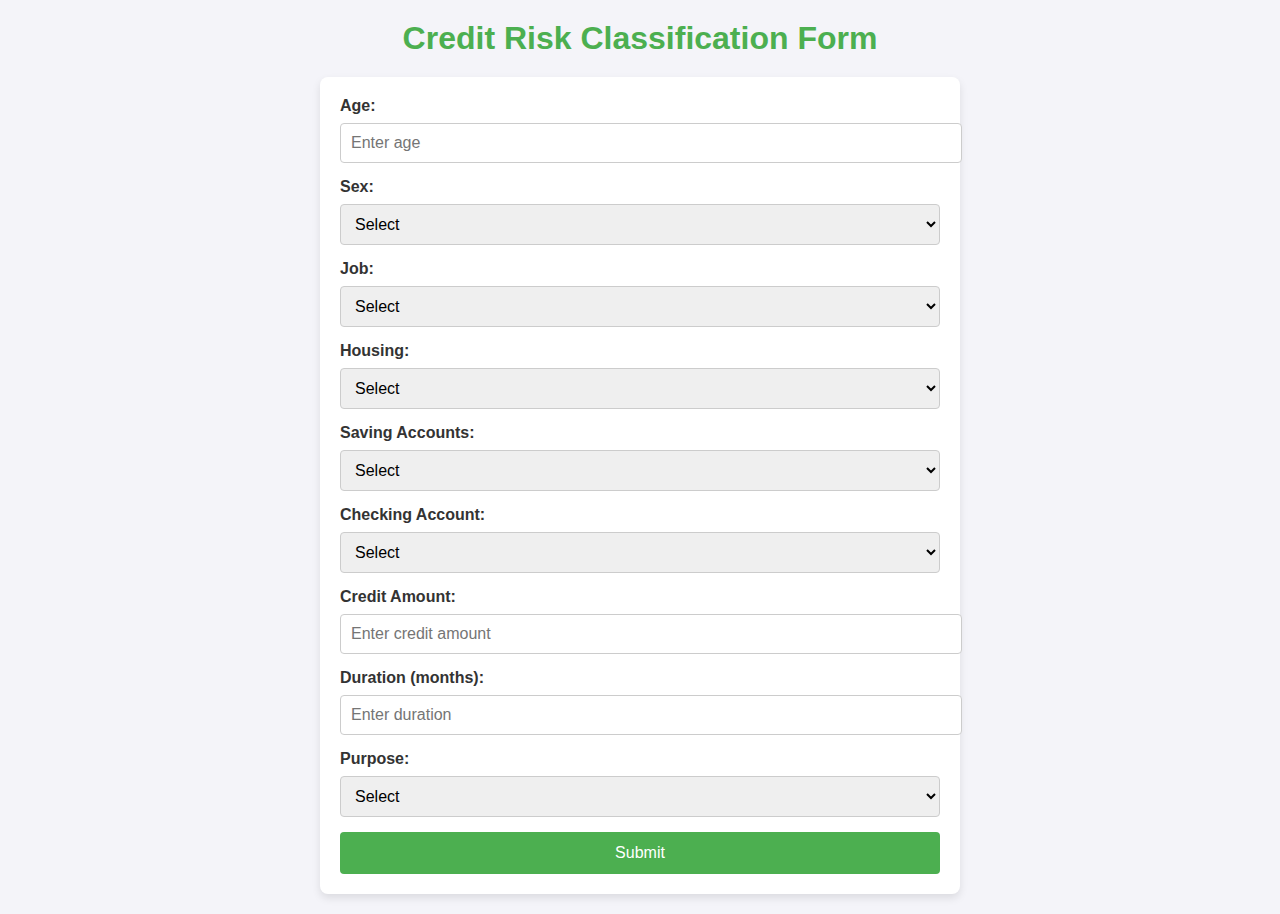
<file: credit-risk-classification/src/main/resources/static/index.html>
<!DOCTYPE html>
<html lang="en">
<head>
    <meta charset="UTF-8">
    <meta name="viewport" content="width=device-width, initial-scale=1.0">
    <title>Credit Risk Classification</title>
    <link rel="stylesheet" href="css/style.css">
</head>
<body>
<div class="container">
    <h1>Credit Risk Classification Form</h1>
    <form id="risk-form">
        <div class="form-group">
            <label for="age">Age:</label>
            <input type="number" id="age" name="age" placeholder="Enter age" required />
        </div>

        <div class="form-group">
            <label for="sex">Sex:</label>
            <select id="sex" name="sex" required>
                <option value="">Select</option>
                <option value="male">Male</option>
                <option value="female">Female</option>
            </select>
        </div>

        <div class="form-group">
            <label for="job">Job:</label>
            <select id="job" name="job" required>
                <option value="">Select</option>
                <option value="1">Unskilled</option>
                <option value="2">Skilled</option>
                <option value="3">Highly Skilled</option>
                <option value="4">Management</option>
            </select>
        </div>

        <div class="form-group">
            <label for="housing">Housing:</label>
            <select id="housing" name="housing" required>
                <option value="">Select</option>
                <option value="own">Own</option>
                <option value="rent">Rent</option>
                <option value="free">Free</option>
            </select>
        </div>

        <div class="form-group">
            <label for="savingAccounts">Saving Accounts:</label>
            <select id="savingAccounts" name="savingAccounts" required>
                <option value="">Select</option>
                <option value="little">Little</option>
                <option value="moderate">Moderate</option>
                <option value="rich">Rich</option>
            </select>
        </div>

        <div class="form-group">
            <label for="checkingAccount">Checking Account:</label>
            <select id="checkingAccount" name="checkingAccount" required>
                <option value="">Select</option>
                <option value="little">Little</option>
                <option value="moderate">Moderate</option>
                <option value="rich">Rich</option>
            </select>
        </div>

        <div class="form-group">
            <label for="creditAmount">Credit Amount:</label>
            <input type="number" id="creditAmount" name="creditAmount" placeholder="Enter credit amount" required />
        </div>

        <div class="form-group">
            <label for="duration">Duration (months):</label>
            <input type="number" id="duration" name="duration" placeholder="Enter duration" required />
        </div>

        <div class="form-group">
            <label for="purpose">Purpose:</label>
            <select id="purpose" name="purpose" required>
                <option value="">Select</option>
                <option value="car">Car</option>
                <option value="furniture">Furniture</option>
                <option value="education">Education</option>
                <option value="business">Business</option>
                <option value="domestic">Domestic Appliances</option>
                <option value="radio/TV">Radio/TV</option>
            </select>
        </div>

        <button type="submit">Submit</button>
    </form>
</div>

<script>
    document.getElementById("risk-form").addEventListener("submit", async (event) => {
        event.preventDefault();
        const formData = new FormData(event.target);
        const jsonData = Object.fromEntries(formData.entries());

        try {
            const response = await fetch("http://localhost:8080/api/predict", {
                method: "POST",
                headers: { "Content-Type": "application/json" },
                body: JSON.stringify(jsonData)
            });

            const result = await response.json();

            // Simpan hasil ke localStorage dan arahkan ke halaman hasil
            localStorage.setItem("classificationResult", result.risk);

            // Pastikan probabilitas tidak undefined sebelum menyimpannya
            if (result.probability !== undefined) {
                const formattedProbability = (result.probability * 100).toFixed(2) + "%";
                localStorage.setItem("classificationProbability", formattedProbability);
            } else {
                localStorage.setItem("classificationProbability", "N/A");
            }

            window.location.href = "result.html";
        } catch (error) {
            console.error("Error:", error);
            alert("An error occurred while predicting risk.");
        }
    });
</script>
</body>
</html>
</file>
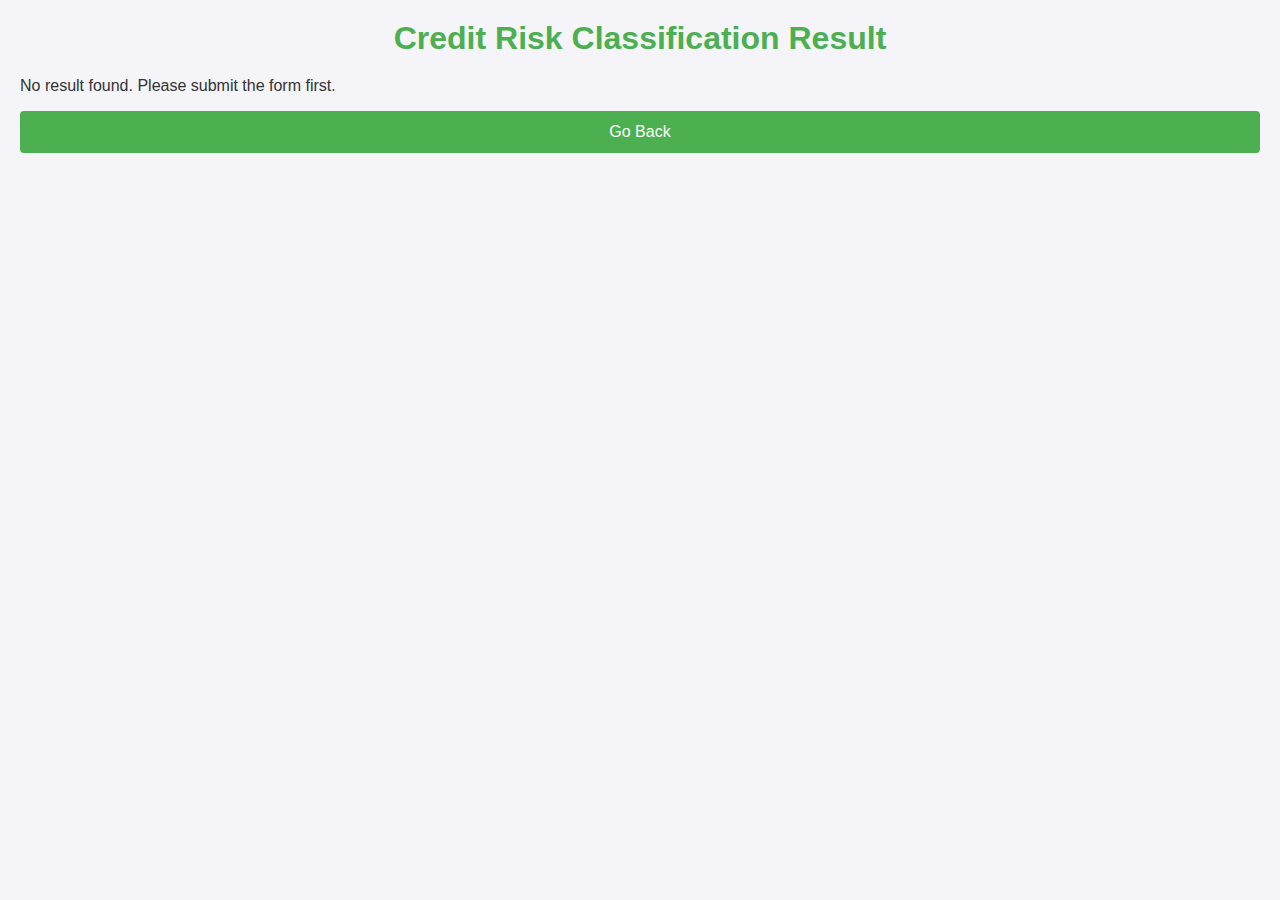
<file: credit-risk-classification/src/main/resources/static/result.html>
<!DOCTYPE html>
<html lang="en">
<head>
    <meta charset="UTF-8">
    <meta name="viewport" content="width=device-width, initial-scale=1.0">
    <title>Credit Risk Classification Result</title>
    <link rel="stylesheet" href="css/style.css">
</head>
<body>
<div class="container">
    <h1>Credit Risk Classification Result</h1>
    <div id="result-container">
        <!-- Hasil akan ditampilkan di sini -->
    </div>
    <button onclick="window.history.back()">Go Back</button>
</div>

<script>
    // Ambil data hasil klasifikasi dan probabilitas dari localStorage
    const classificationResult = localStorage.getItem("classificationResult");
    const classificationProbability = localStorage.getItem("classificationProbability");

    const resultContainer = document.getElementById("result-container");

    // Tampilkan hasil klasifikasi dan probabilitas
    if (classificationResult && classificationProbability) {
        resultContainer.innerHTML = `
            <p>The predicted risk is: <strong>${classificationResult}</strong></p>
            <p>Probability of high risk: <strong>${classificationProbability}</strong></p>
        `;
    } else {
        resultContainer.innerHTML = `<p>No result found. Please submit the form first.</p>`;
    }
</script>
</body>
</html>
</file>
<file: credit-risk-classification/src/main/resources/static/css/style.css>
/* Reset some default styles */
body, h1, form {
    margin: 0;
    padding: 0;
    font-family: Arial, sans-serif;
}

/* Page Background */
body {
    background-color: #f4f4f9;
    color: #333;
    padding: 20px;
}

/* Title Style */
h1 {
    text-align: center;
    color: #4CAF50;
    margin-bottom: 20px;
}

/* Form Styling */
form {
    background-color: #fff;
    max-width: 600px;
    margin: 0 auto;
    padding: 20px;
    border-radius: 8px;
    box-shadow: 0 4px 8px rgba(0, 0, 0, 0.1);
}

/* Label Styling */
label {
    font-weight: bold;
    margin-bottom: 8px;
    display: block;
    color: #333;
}

/* Input Fields Styling */
input[type="number"], input[type="text"], select {
    width: 100%;
    padding: 10px;
    margin-bottom: 15px;
    border: 1px solid #ccc;
    border-radius: 4px;
    font-size: 16px;
}

/* Button Styling */
button {
    width: 100%;
    padding: 12px;
    background-color: #4CAF50;
    color: #fff;
    border: none;
    border-radius: 4px;
    font-size: 16px;
    cursor: pointer;
    transition: background-color 0.3s;
}

button:hover {
    background-color: #45a049;
}

/* Result Text Styling */
#result {
    margin-top: 20px;
    font-size: 18px;
    color: #4CAF50;
    text-align: center;
}
</file>
